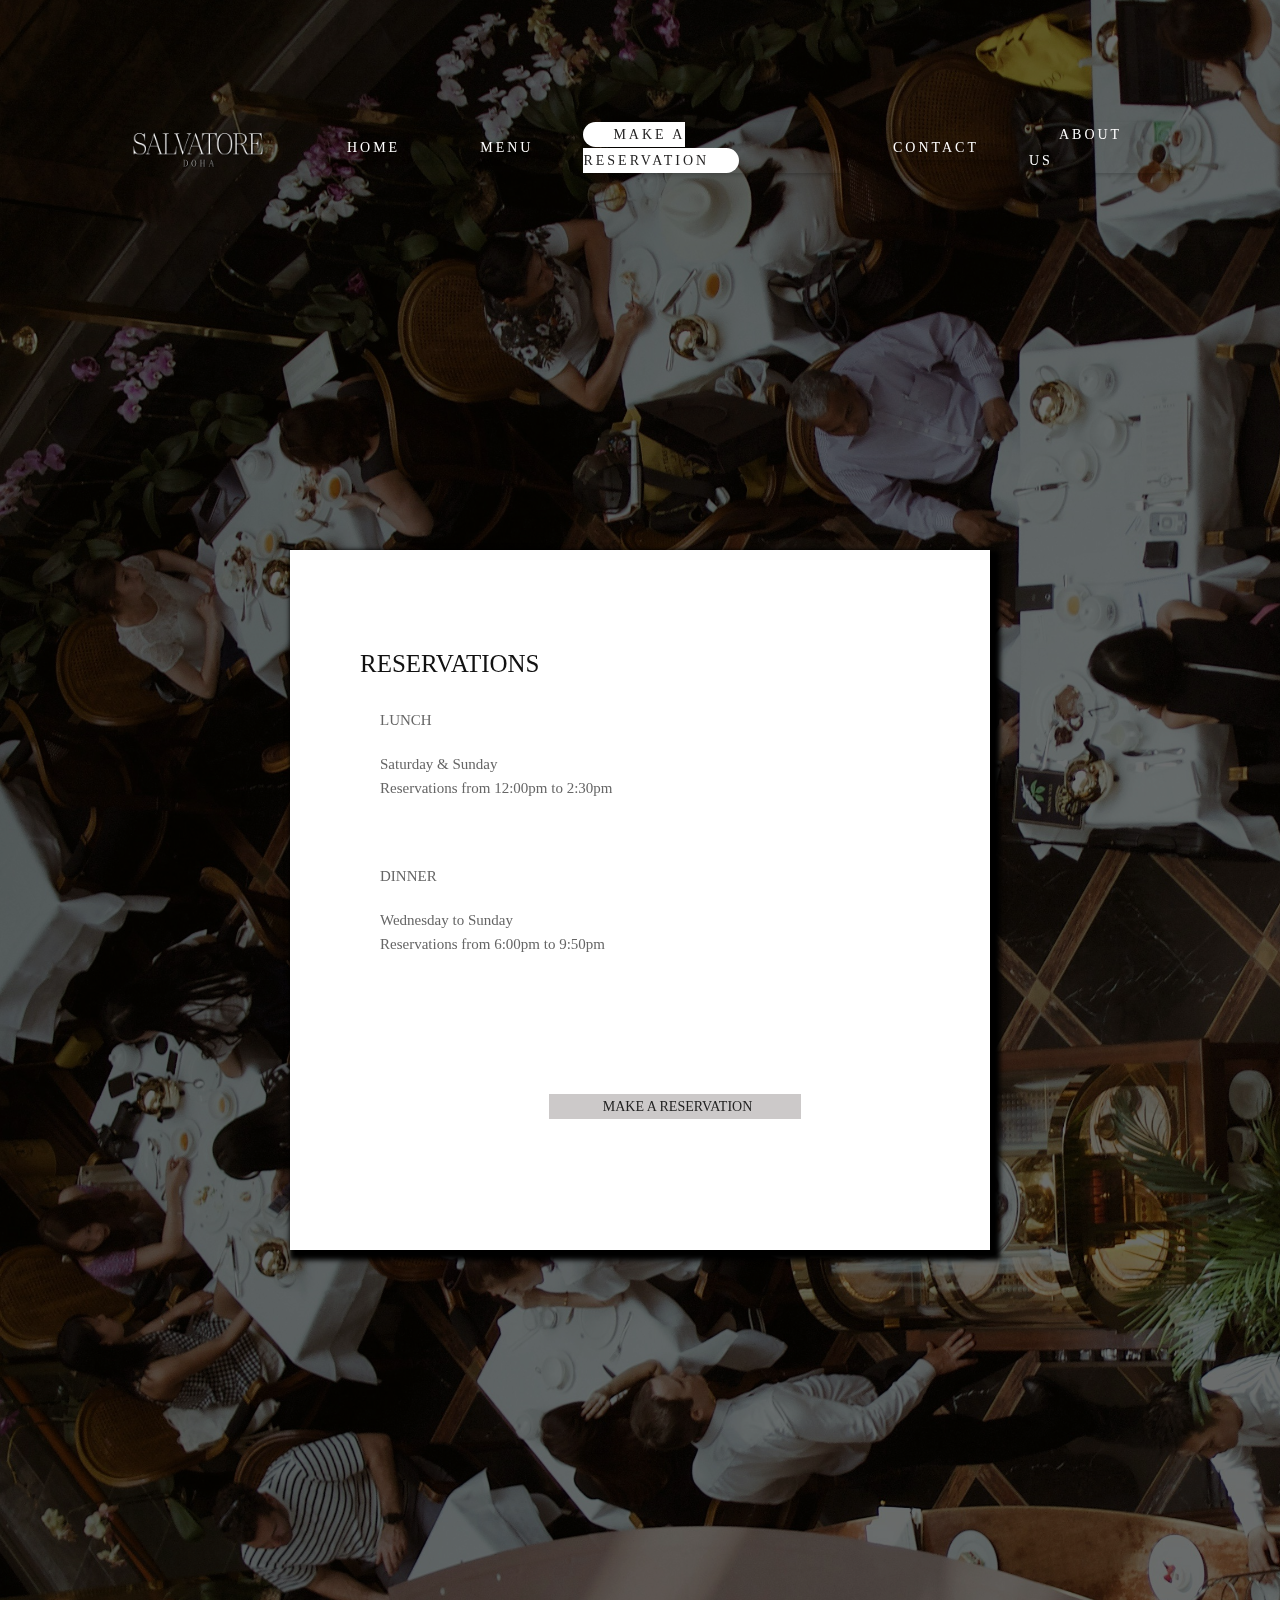
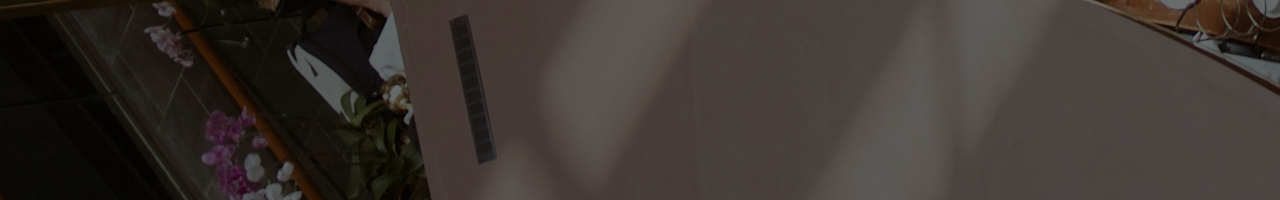
<file: reservation.html>
<!DOCTYPE html>
<html lang="en">
<head>
    <meta charset="UTF-8">
    <meta name="viewport" content="width=device-width, initial-scale=1.0">
    <title>MAKE A RESERVATION</title>
    <link rel="stylesheet" href="restaurant.css">
    <link id="u-theme-google-font" rel="stylesheet" href="https://fonts.googleapis.com/css?family=Roboto:100,100i,300,300i,400,400i,500,500i,700,700i,900,900i|Open+Sans:300,300i,400,400i,500,500i,600,600i,700,700i,800,800i">
    <link id="u-page-google-font" rel="stylesheet" href="https://fonts.googleapis.com/css?family=Montserrat:100,100i,200,200i,300,300i,400,400i,500,500i,600,600i,700,700i,800,800i,900,900i|Playfair+Display:400,400i,500,500i,600,600i,700,700i,800,800i,900,900i|Bebas+Neue:400|Reem+Kufi:400,500,600,700">
    
    <header>
       
        
        
        <ul>
          
            <div style="padding-top: 30px;">
           <img src="salvatore1.png" alt="image2" height="200" width="200"></div>
                
            <li class="page-collection"><a href="index.html">HOME</a></li>
            <li class="page-collection"><a href="menu.html">MENU</a></li>
            <li class="page-collection"><a href="reservation.html" class="active">MAKE A RESERVATION</a></li>
            <li class="page-collection"><a href="contact.html">CONTACT</a></li>
            <li class="page-collection"><a href="about-us.html">ABOUT US</a></li>
        </ul>
</header>
</head>
<br>
<br>
<br>
<body class="reservations-body">
    
    <div class="content-area">
        <section class="panel overview" data-section-name="overview" id="section1">
            <h2>Reservations</h2>
            <p><strong>LUNCH</strong></p>
            <p>Saturday & Sunday<br />
                Reservations from 12:00pm to 2:30pm</p>
                <p>&nbsp;</p>
                <p><strong>DINNER</strong></p>
                <p>Wednesday to Sunday<br />
                    Reservations from 6:00pm to 9:50pm</p>
                    <p>&nbsp;</p>
                    <p>&nbsp;</p>
                    <center><div class="mar-btn"><a href="restaurant.html">Make a Reservation</div></center>
                    </div>
            </section>
        </div>
    <div class="clear"></div>


      
</body>
</html>
</file>
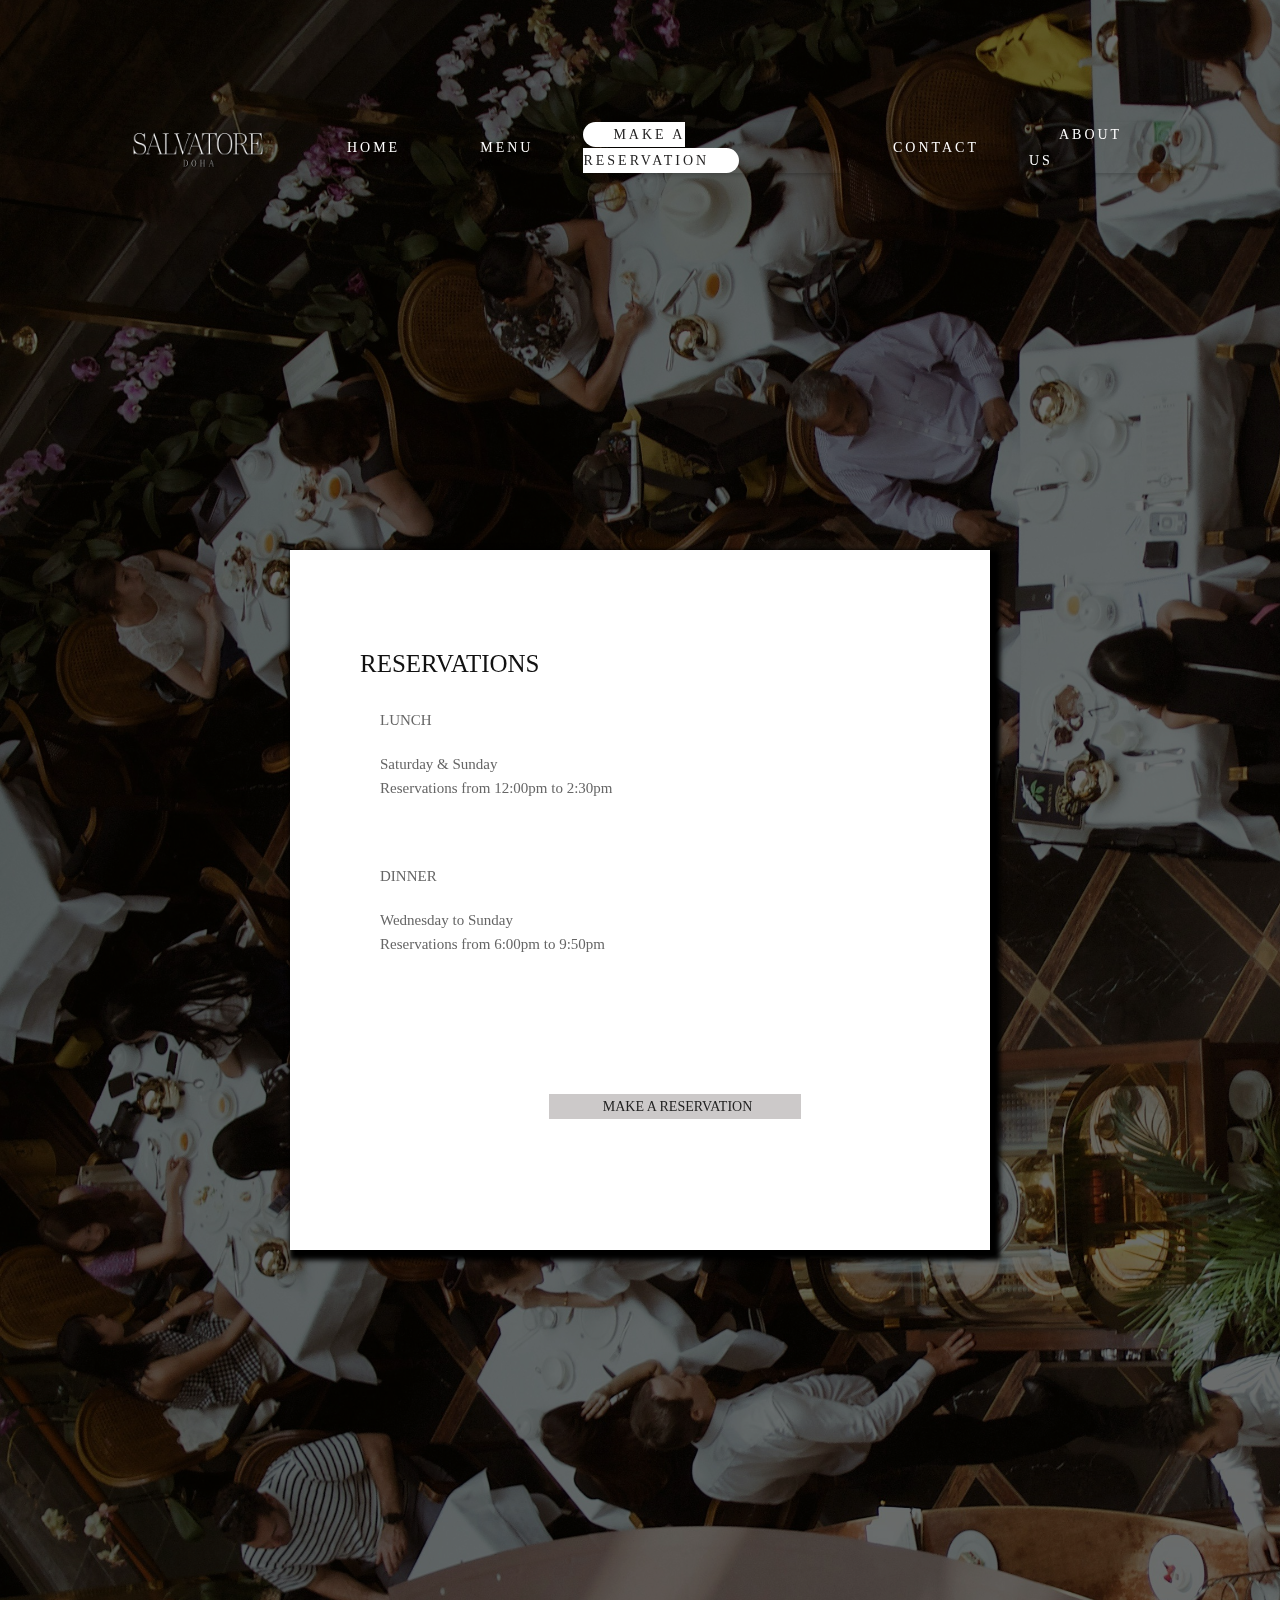
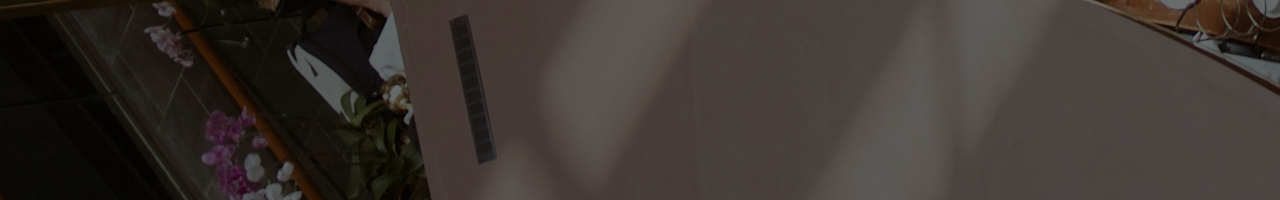
<file: restaurant-website/reservation.html>
<!DOCTYPE html>
<html lang="en">
<head>
    <meta charset="UTF-8">
    <meta name="viewport" content="width=device-width, initial-scale=1.0">
    <title>MAKE A RESERVATION</title>
    <link rel="stylesheet" href="restaurant.css">
    <link id="u-theme-google-font" rel="stylesheet" href="https://fonts.googleapis.com/css?family=Roboto:100,100i,300,300i,400,400i,500,500i,700,700i,900,900i|Open+Sans:300,300i,400,400i,500,500i,600,600i,700,700i,800,800i">
    <link id="u-page-google-font" rel="stylesheet" href="https://fonts.googleapis.com/css?family=Montserrat:100,100i,200,200i,300,300i,400,400i,500,500i,600,600i,700,700i,800,800i,900,900i|Playfair+Display:400,400i,500,500i,600,600i,700,700i,800,800i,900,900i|Bebas+Neue:400|Reem+Kufi:400,500,600,700">
    
    <header>
       
        
        
        <ul>
          
            <div style="padding-top: 30px;">
           <img src="salvatore1.png" alt="image2" height="200" width="200"></div>
                
            <li class="page-collection"><a href="home.html">HOME</a></li>
            <li class="page-collection"><a href="menu.html">MENU</a></li>
            <li class="page-collection"><a href="reservation.html" class="active">MAKE A RESERVATION</a></li>
            <li class="page-collection"><a href="contact.html">CONTACT</a></li>
            <li class="page-collection"><a href="about-us.html">ABOUT US</a></li>
        </ul>
</header>
</head>
<br>
<br>
<br>
<body class="reservations-body">
    
    <div class="content-area">
        <section class="panel overview" data-section-name="overview" id="section1">
            <h2>Reservations</h2>
            <p><strong>LUNCH</strong></p>
            <p>Saturday & Sunday<br />
                Reservations from 12:00pm to 2:30pm</p>
                <p>&nbsp;</p>
                <p><strong>DINNER</strong></p>
                <p>Wednesday to Sunday<br />
                    Reservations from 6:00pm to 9:50pm</p>
                    <p>&nbsp;</p>
                    <p>&nbsp;</p>
                    <center><div class="mar-btn"><a href="restaurant.html">Make a Reservation</div></center>
                    </div>
            </section>
        </div>
    <div class="clear"></div>


      
</body>
</html>
</file>
<file: restaurant.css>
@import url('https://fonts.googleapis.com/css2?family=Imbue:opsz,wght@10..100,100..900&display=swap');

* {
    margin: 0;
    padding: 0;
    box-sizing: border-box;
    font-family: 'Times New Roman', Times, serif;
}


.about-us {
    background:  linear-gradient(rgb(133, 133, 133),black ),
    url(stefan.jpg);
    background-size: cover;
    background-repeat: repeat;
    background-blend-mode: multiply;
    
}

.mennu {
    background: url(wood.jpg);
    background-size: 2300px;
    background-repeat: repeat;
}
body
{
    min-height: 200vh;
    display: flex;
    background-image: url(fancyresto.jpg);
    height: 50px;
    background-size: cover;
    backdrop-filter: brightness(45%);

}

header
{
    position: absolute;
    top: 0;
    left: 0;
    width: 100%;
    padding: 30px 100px;
    display: flex;
    justify-content: space-between;
    overflow: hidden;
    list-style: none;
    display: inline-block;
    transition: .8s;

}
.cover-logo 
{
    color: rgb(255, 255, 255);
    font-weight: 100;
    font-stretch: 900;
    text-decoration: none;
    font-size: 2em;
    text-transform: none;
    letter-spacing: -1px;
}

#cover-container {
    height: 10px;
 
}
header ul
{
    
    display: flex;
    justify-content: center;
    align-items: center;
  
}
header ul li
{
    float: left;
    list-style: none;
    margin-left: 20px;
    box-shadow: 0 2px 4px 0 rgba(0,0,0,.2);

}
header ul li a
{
    text-decoration: none;
    padding: 5px 30px;
    letter-spacing: 3px;
    color: white;
    border-radius: 30px;

}
header ul li a:hover,
header ul li .active

{
    background: white;
    color: rgb(36, 35, 35);
    
}
.dark img
{
    filter: brightness(50%);
    width: 100%;
    height: 100px;

}
h1
{
    align-items: center;
    display: flex;
    color: white;
    font-weight: 100;
    font-stretch: 900;
    text-decoration: none;
    font-size: 2em;
    text-transform: none;
    letter-spacing: -1px;
    text-shadow: 2px 0px 5px #000000;
}


#image3{
    align-items: center;
    padding-left: 12em;
}


/********/


.image2, .image3, .bgimg-3 {
  position: relative;
  opacity: 0.65;
  background-attachment: fixed;
  background-position: center;
  background-repeat: no-repeat;
  background-size: cover;

}
.image2 {
  background-image: url("fancyresto.jpg");
  min-height: 50%;
}

.image3 {
background-image: url("fancyresto.jpg");
  min-height: 50px;
}




@media only screen and (max-device-width: 1024px) {
  .image2, .image3, .bgimg-3 {
    background-attachment: scroll;
  }
}



/**********/


                *{
                    box-sizing:border-box!important;transition:ease all .5s}html{
                        scroll-behavior: smooth;
                    }
                    body
                    {color:#666;
                        font-size:14px;
                        font-family:Poppins;
                        line-height:1.80857;
                        font-weight:400;
                        overflow-x: hidden;
                    }
                    a
                    {
                        color:#1f1f1f;
                        text-decoration:none!important;outline:0!important;
                        -webkit-transition:all .3s ease-in-out;
                        -moz-transition:all .3s ease-in-out;
                        -ms-transition:all .3s ease-in-out;
                        -o-transition:all .3s ease-in-out;
                        transition:all .3s ease-in-out;
                    }

                        h1,h2,h3,h4,h5,h6
                        {
                            letter-spacing:0;
                            font-weight:400;
                            position:relative;
                            padding:0 0 10px 0;
                            font-weight:400;
                            line-height:normal;
                            color:#111;
                            margin: 0;
                        }

                        h1
                        {font-size: 24px;
                        
                        }
                        h2
                        {
                            font-size: 22px;
                        }
                        h3
                        {
                            font-size: 18px;
                        }
                        h4
                        {
                            font-size: 16px;
                        }
                        h5
                        {
                            font-size: 14px;
                        }
                        h6
                        {
                            font-size: 13px;
                        }


                        *,::after,::before
                        {
                            -webkit-box-sizing:border-box;
                            -moz-box-sizing:border-box;
                            box-sizing:border-box;
                        
                        
                        }
                        
                        h1 a,h2 a,h3 a,h4 a,h5 a,h6 a
                        
                        {
                            color:#212121;
                            text-decoration:none!important;opacity:1;
                        }
                        button:focus
                        {
                            outline:0;

                        }
                            
                        li,ol,ul
                        {
                            margin: 0;
                            padding: 0;
                            list-style: none;
                        }

                        p
                        {
                            margin: 20px;
                            font-weight: 300;
                            font-size: 15px;
                            line-height: 24px;
                        }
                            a
                            {
                                color: #222;
                                text-decoration: none;
                                outline: 0!important;
                            }
                            
                            .btn, a
                            {
                                text-decoration: none!important;
                                outline:0!important;
                                -webkit-transition:all .3s ease-in-out;
                                -moz-transition:all .3s ease-in-out;
                                -ms-transition:all .3s ease-in-out;
                                -o-transition:all .3s ease-in-out;
                                transition:all .3s ease-in-out;
                            }
                                
                                
                            img
                            {
                                
                                max-width: 100%;
                                height: auto;
                            
                            }
                            :focus{
                            
                                outline:0;
                            }
                                
                                
                        .padding_bottom_0
                        {
                            padding-bottom: 0!important};
                            
                        .btn-custom
                        {
                            margin-top: 20px;
                            background-color:transparent!important;
                            border: 2px solid #ddd;
                            padding: 12px 40px;
                            font-size: 16px;
                        }
                        
                        .lead
                        {
                            font-size: 18px;
                            line-height: 30px;
                            color: #767676;
                            margin: 0;
                            padding: 0;
                        
                        }
                        
                        
                        
                        .navbar-form input{border:none!important;
                        
                        }
                        
                       
                        
                        blockquote {
                            margin: 20px 0 20px;
                            padding: 30px;
                        }
                        
                        button
                        {
                            border: 0;
                            margin: 0;
                            padding: 0;
                            cursor: pointer;
                        }
                        .full
                        {
                            float: left;
                            width: 100%;
                        }
                        .layout_padding 
                        {
                            padding-top: 90px;
                            padding-bottom: 0;
                        }
                        .padding_0
                        {
                            padding: 0;
                        }
                        
                        .header_section
                        {
                            width: 100%;
                            float: left; 
                            height: auto;
                            background-size: 100%;
                        
                        }
                        
                        .bg-light {
                            
                            background-color: transparent!important }
                        
                        .mb-lg-0,.my-lg-0
                        {
                            margin-bottom: 0!important;
                            width: 25%;
                            float: left; 
                        
                        }
                       
                        .contact_bt_main
                        {
                            width: 17%;
                            margin: 0 auto;
                            text-align: center;
                            text-shadow: #000000;
                            box-shadow: 5px 15px 5px;
                        }
                        
                        .contact_bt
                        {
                            width: 100%;
                            float: none;
                            margin-top: 360px;
                        }
                
                        
                        .contact_bt a:hover
                        {
                            color: #fff;
                            background-color: #000;
                        
                        }
                       
                    
                  
                 
                .contact_section
                {
                    width: 50%;
                    display: flex;
                    justify-content: center;
                    padding-left: 50em;
                    background-size: 100%;
                    background-repeat: no-repeat;
                    padding-bottom: 100px; 
                    padding-top: 330px;
                    text-align: center;
                }
                .mail_section
                {
                    width: 100%; 
                   
                }
                .contact_text 
                {
                    width: 100%; 
                    float: left;
                    font-size: 36px;
                    color: #fff;
                    text-align: center;
                }
                .email-bt
                {
                    color:#989696;
                    width: 100%;
                    height: 55px;
                    font-size: 18px;
                    padding: 20px;
                    margin-top: 25px;
                    border: 0;
                    border-radius: 5px;
                    display: flex;
                    align-items: center;
                }
                input.email-bt::placeholder
                {
                    color: #989696}
                    
                .message-bt{
                    
                    color: #989696; 
                    display: flex;
                    width: 500px;
                    height: 150px;
                    font-size: 18px; 
                    padding: 20px 5px 5px 20px;
                    margin-top: 25px;
                    border: 0;
                    border-radius: 5px;
                    
                    }
                    
                    textarea#comment::placeholder
                    {
                        color: #989696}
                
                .send_bt
                {
                    width: 50%;
                    display: flex;
                    justify-content: center;
                    margin-top: 50px;
                    opacity: 90%;
                   
                }
                    
                .send_bt a
                {
                    width: 40%;
                    float: left;
                    font-size: 20px;
                    color: #ffffff; 
                    text-align: center;
                    border: 2px solid #c9c8c8;
                    border-radius: 2px;
                    background-color: rgb(94, 54, 54);
                    padding: 10px 5px;
                    font-weight: 700;

                
                }  
                .send_bt a:hover
                {
                    color:#989696;
                    background-color: #fff
                }
                    
          
                
.about_text 
{
    display: flex;
    justify-content: center;
    background-position: 50px;
    opacity: 100%;
    text-shadow: black;
    letter-spacing: 3px;
    text-transform: uppercase;
    font-size: 30px;
    padding-bottom: 30px;
    
    
                
}
            
.about_section
{
 
    color: #666;
    font-size: 20px;
    line-height: 1.80857;
    font-weight: 100;
    transition: ease all .5s;
    width: 50%;
    justify-content: center;
    opacity: 100%;
    height: 300px;
    width: 980px;
    background-color: rgb(71, 38, 38);
    opacity: 80%;
    border-radius: 20px;
    box-shadow: #000000 0px 5px 0px 2px;
    position:initial;
    display: flex;
    margin-top: 0px;
    margin-left: 300px; 
    margin-right: auto;;
    top: 0px;
    bottom: 100px;
    align-items: center;
    padding-bottom: 80px;
    letter-spacing: 2px;
    float:none;
    
 

}

#image4 {
    width: auto;
    height: auto;
    margin-left: 500px;

}


#image5
{
    width: auto;
    height: auto;
    margin-left: 430px;

}

#image2
{
    filter: brightness(130%);
}

#input278 {

    font-family: 'Open Sans',sans-serif;
    box-sizing: border-box;
    display: flex;
    position: relative;
    color: #3d3d3d;
    background-color: #ffffff;
    background-image: none;
}



.content-area
{
    background-color: white;
    padding-bottom: 30px;
    padding-top: 100px;
    height: 700px;
    width: 700px;
    justify-content: center;
    padding-left: 70px;
    margin-top: 150px;
    margin-left: 30px;
    margin: auto;
    box-shadow: #000000 5px 5px 5px 5px;
}

.content-area h2
{
    text-transform: uppercase;
    font-weight: 300px;
    font-size: 25px;
    justify-content: center;
}

.mar-btn {
    -webkit-transition:all .3s ease-in-out;
    -moz-transition:all .3s ease-in-out;
    -ms-transition:all .3s ease-in-out;
    -o-transition:all .3s ease-in-out;
    transition:all .3s ease-in-out;
    width: 40%;
    height: 100%;
    display: flex;
    justify-content: center;
    margin-top: 50px;
    padding-left: 5px;
    opacity: 100%;
    text-transform: uppercase;
    background-color: #ccc9c9;
    
}
                    
.mar_btn a
{
    width: 40%;
    float: left;
    font-size: 20px;
    color: #642727; 
    text-align: center;
    border: 2px solid #221c1c;
    border-radius: 2px;
    background-color: rgb(94, 54, 54);
    padding: 10px 5px;
    font-weight: 700;
    color: white !important;

                
}  
.mar_btn a:hover
{
    color:#989696;
    background-color: #7e1414
}

#section2 {
    margin-top: 250px;
    background-color: rgb(87, 74, 74);
    letter-spacing: 2px;
    box-sizing: border-box 30px;
    width: 80%;
    height: 30%;
    box-shadow: #000000 5px 5px 5px 5px;
    margin-top: 30px;
    margin-bottom: 50px;
    justify-content: center;
    text-align: center;
    text-decoration: none;
    

}

#h2-menu{
    text-align: center;
    text-transform: uppercase;
    letter-spacing: 3px;
    font-size: 30px;

}
hr {
    width: 50%;
    text-align: center;
    border-bottom: 1px solid #f0f0f0;
    border-top: 1px solid #000000;
    width: 40%;
    height: 1px;
    display: inline-block;
    vertical-align: middle
}

#section3 {
    margin-bottom: 500px;
    margin-top: 200px;
    color: rgb(0, 0, 0);
    background-color: rgb(247, 247, 247);
    letter-spacing: 2px;
    box-sizing: border-box 30px;
    width: 80%;
    height: 30%;
    box-shadow: #000000 8px 5px 5px 5px;
    justify-content: center;
    text-align: center;
    text-decoration: none;
    position: relative;
    left: 700px;
    rotate: 45px;
}

#h36s
{
    color: rgb(41, 41, 41);
    font-size: 35px;
    letter-spacing: 5px;
    text-transform: uppercase;
}

#image7 {
    height: 337px;
    width: 800px;
    object-fit: cover;
    margin-left: 600px;
    justify-content: center;
    filter: brightness(60%);
    filter: saturate(60%);
    filter: hue-rotate(40%);
    box-shadow: #000000 5px 5px 15px 5px;
    
    float:none
}

#section4 {
    text-align: center;
    justify-content: center;
    margin: 500px;
    width: 50%;
    height: 100px;
    margin-top: 5px;
    margin-bottom: 80px;
    color: #666;
    font-size: 20px;
    line-height: 1.80857;
    transition: ease all .5s;
    opacity: 100%;
    background-color: rgb(236, 236, 236);
    opacity: 60%;
    border-radius: 20px;
    box-shadow: #000000 0px 3px 0px 2px;
    position:initial;
    display: flex;
    top: 0px;
    align-items: center;
    padding-bottom: 80px;
    letter-spacing: 2px;
    float:none;
}

#section4 p {
    padding-top: 80px;
    color: rgb(39, 31, 31);

}

#image8 {
    height: 337px;
    width: 800px;
    object-fit: cover;
    margin-left: 100px;
    justify-content: center;
    filter: brightness(60%);
    filter: saturate(60%);
    filter: hue-rotate(40%);
    box-shadow: #000000 5px 5px 15px 5px;    
    float: none;
}


#image9 {
    height: 337px;
    width: 800px;
    object-fit: cover;
    margin-left: 600px;
    margin-bottom: 300px;
    justify-content: center;
    filter: brightness(60%);
    filter: saturate(60%);
    filter: hue-rotate(40%);
    box-shadow: #000000 5px 5px 15px 5px;
    float: none;
}

footer .copy-block {
    width: 1700px;
    background-color: #1a1a1a;
    color: #fff;
    padding: 26px 0px;
    text-align: center;
    font-size: 14px;
    text-transform: uppercase;
    letter-spacing: 4px;
    font-weight: 400;
    line-height: 22px;
    font-family: "OakesGroteskRegular";
    box-sizing: border-box;
    border: 0;
    background: transparent;
    text-decoration: none;
    list-style: none;
    background-color: #1a1a1a;
    color: #fff;
    text-align: center;
    font-size: 14px;
    text-transform: uppercase;
    letter-spacing: 4px;
    display: block;
    position: absolute;
    bottom: 0;



}

#ft2 {
    bottom: 0;
    position: absolute;

}
</file>
<file: restaurant-website/restaurant.css>
@import url('https://fonts.googleapis.com/css2?family=Imbue:opsz,wght@10..100,100..900&display=swap');

* {
    margin: 0;
    padding: 0;
    box-sizing: border-box;
    font-family: 'Times New Roman', Times, serif;
}


.about-us {
    background:  linear-gradient(rgb(133, 133, 133),black ),
    url(stefan.jpg);
    background-size: cover;
    background-repeat: repeat;
    background-blend-mode: multiply;
    
}

.mennu {
    background: url(wood.jpg);
    background-size: 2300px;
    background-repeat: repeat;
}
body
{
    min-height: 200vh;
    display: flex;
    background-image: url(fancyresto.jpg);
    height: 50px;
    background-size: cover;
    backdrop-filter: brightness(45%);

}

header
{
    position: absolute;
    top: 0;
    left: 0;
    width: 100%;
    padding: 30px 100px;
    display: flex;
    justify-content: space-between;
    overflow: hidden;
    list-style: none;
    display: inline-block;
    transition: .8s;

}
.cover-logo 
{
    color: rgb(255, 255, 255);
    font-weight: 100;
    font-stretch: 900;
    text-decoration: none;
    font-size: 2em;
    text-transform: none;
    letter-spacing: -1px;
}

#cover-container {
    height: 10px;
 
}
header ul
{
    
    display: flex;
    justify-content: center;
    align-items: center;
  
}
header ul li
{
    float: left;
    list-style: none;
    margin-left: 20px;
    box-shadow: 0 2px 4px 0 rgba(0,0,0,.2);

}
header ul li a
{
    text-decoration: none;
    padding: 5px 30px;
    letter-spacing: 3px;
    color: white;
    border-radius: 30px;

}
header ul li a:hover,
header ul li .active

{
    background: white;
    color: rgb(36, 35, 35);
    
}
.dark img
{
    filter: brightness(50%);
    width: 100%;
    height: 100px;

}
h1
{
    align-items: center;
    display: flex;
    color: white;
    font-weight: 100;
    font-stretch: 900;
    text-decoration: none;
    font-size: 2em;
    text-transform: none;
    letter-spacing: -1px;
    text-shadow: 2px 0px 5px #000000;
}


#image3{
    align-items: center;
    padding-left: 12em;
}


/********/


.image2, .image3, .bgimg-3 {
  position: relative;
  opacity: 0.65;
  background-attachment: fixed;
  background-position: center;
  background-repeat: no-repeat;
  background-size: cover;

}
.image2 {
  background-image: url("fancyresto.jpg");
  min-height: 50%;
}

.image3 {
background-image: url("fancyresto.jpg");
  min-height: 50px;
}




@media only screen and (max-device-width: 1024px) {
  .image2, .image3, .bgimg-3 {
    background-attachment: scroll;
  }
}



/**********/


                *{
                    box-sizing:border-box!important;transition:ease all .5s}html{
                        scroll-behavior: smooth;
                    }
                    body
                    {color:#666;
                        font-size:14px;
                        font-family:Poppins;
                        line-height:1.80857;
                        font-weight:400;
                        overflow-x: hidden;
                    }
                    a
                    {
                        color:#1f1f1f;
                        text-decoration:none!important;outline:0!important;
                        -webkit-transition:all .3s ease-in-out;
                        -moz-transition:all .3s ease-in-out;
                        -ms-transition:all .3s ease-in-out;
                        -o-transition:all .3s ease-in-out;
                        transition:all .3s ease-in-out;
                    }

                        h1,h2,h3,h4,h5,h6
                        {
                            letter-spacing:0;
                            font-weight:400;
                            position:relative;
                            padding:0 0 10px 0;
                            font-weight:400;
                            line-height:normal;
                            color:#111;
                            margin: 0;
                        }

                        h1
                        {font-size: 24px;
                        
                        }
                        h2
                        {
                            font-size: 22px;
                        }
                        h3
                        {
                            font-size: 18px;
                        }
                        h4
                        {
                            font-size: 16px;
                        }
                        h5
                        {
                            font-size: 14px;
                        }
                        h6
                        {
                            font-size: 13px;
                        }


                        *,::after,::before
                        {
                            -webkit-box-sizing:border-box;
                            -moz-box-sizing:border-box;
                            box-sizing:border-box;
                        
                        
                        }
                        
                        h1 a,h2 a,h3 a,h4 a,h5 a,h6 a
                        
                        {
                            color:#212121;
                            text-decoration:none!important;opacity:1;
                        }
                        button:focus
                        {
                            outline:0;

                        }
                            
                        li,ol,ul
                        {
                            margin: 0;
                            padding: 0;
                            list-style: none;
                        }

                        p
                        {
                            margin: 20px;
                            font-weight: 300;
                            font-size: 15px;
                            line-height: 24px;
                        }
                            a
                            {
                                color: #222;
                                text-decoration: none;
                                outline: 0!important;
                            }
                            
                            .btn, a
                            {
                                text-decoration: none!important;
                                outline:0!important;
                                -webkit-transition:all .3s ease-in-out;
                                -moz-transition:all .3s ease-in-out;
                                -ms-transition:all .3s ease-in-out;
                                -o-transition:all .3s ease-in-out;
                                transition:all .3s ease-in-out;
                            }
                                
                                
                            img
                            {
                                
                                max-width: 100%;
                                height: auto;
                            
                            }
                            :focus{
                            
                                outline:0;
                            }
                                
                                
                        .padding_bottom_0
                        {
                            padding-bottom: 0!important};
                            
                        .btn-custom
                        {
                            margin-top: 20px;
                            background-color:transparent!important;
                            border: 2px solid #ddd;
                            padding: 12px 40px;
                            font-size: 16px;
                        }
                        
                        .lead
                        {
                            font-size: 18px;
                            line-height: 30px;
                            color: #767676;
                            margin: 0;
                            padding: 0;
                        
                        }
                        
                        
                        
                        .navbar-form input{border:none!important;
                        
                        }
                        
                       
                        
                        blockquote {
                            margin: 20px 0 20px;
                            padding: 30px;
                        }
                        
                        button
                        {
                            border: 0;
                            margin: 0;
                            padding: 0;
                            cursor: pointer;
                        }
                        .full
                        {
                            float: left;
                            width: 100%;
                        }
                        .layout_padding 
                        {
                            padding-top: 90px;
                            padding-bottom: 0;
                        }
                        .padding_0
                        {
                            padding: 0;
                        }
                        
                        .header_section
                        {
                            width: 100%;
                            float: left; 
                            height: auto;
                            background-size: 100%;
                        
                        }
                        
                        .bg-light {
                            
                            background-color: transparent!important }
                        
                        .mb-lg-0,.my-lg-0
                        {
                            margin-bottom: 0!important;
                            width: 25%;
                            float: left; 
                        
                        }
                       
                        .contact_bt_main
                        {
                            width: 17%;
                            margin: 0 auto;
                            text-align: center;
                            text-shadow: #000000;
                            box-shadow: 5px 15px 5px;
                        }
                        
                        .contact_bt
                        {
                            width: 100%;
                            float: none;
                            margin-top: 360px;
                        }
                
                        
                        .contact_bt a:hover
                        {
                            color: #fff;
                            background-color: #000;
                        
                        }
                       
                    
                  
                 
                .contact_section
                {
                    width: 50%;
                    display: flex;
                    justify-content: center;
                    padding-left: 50em;
                    background-size: 100%;
                    background-repeat: no-repeat;
                    padding-bottom: 100px; 
                    padding-top: 330px;
                    text-align: center;
                }
                .mail_section
                {
                    width: 100%; 
                   
                }
                .contact_text 
                {
                    width: 100%; 
                    float: left;
                    font-size: 36px;
                    color: #fff;
                    text-align: center;
                }
                .email-bt
                {
                    color:#989696;
                    width: 100%;
                    height: 55px;
                    font-size: 18px;
                    padding: 20px;
                    margin-top: 25px;
                    border: 0;
                    border-radius: 5px;
                    display: flex;
                    align-items: center;
                }
                input.email-bt::placeholder
                {
                    color: #989696}
                    
                .message-bt{
                    
                    color: #989696; 
                    display: flex;
                    width: 500px;
                    height: 150px;
                    font-size: 18px; 
                    padding: 20px 5px 5px 20px;
                    margin-top: 25px;
                    border: 0;
                    border-radius: 5px;
                    
                    }
                    
                    textarea#comment::placeholder
                    {
                        color: #989696}
                
                .send_bt
                {
                    width: 50%;
                    display: flex;
                    justify-content: center;
                    margin-top: 50px;
                    opacity: 90%;
                   
                }
                    
                .send_bt a
                {
                    width: 40%;
                    float: left;
                    font-size: 20px;
                    color: #ffffff; 
                    text-align: center;
                    border: 2px solid #c9c8c8;
                    border-radius: 2px;
                    background-color: rgb(94, 54, 54);
                    padding: 10px 5px;
                    font-weight: 700;

                
                }  
                .send_bt a:hover
                {
                    color:#989696;
                    background-color: #fff
                }
                    
          
                
.about_text 
{
    display: flex;
    justify-content: center;
    background-position: 50px;
    opacity: 100%;
    text-shadow: black;
    letter-spacing: 3px;
    text-transform: uppercase;
    font-size: 30px;
    padding-bottom: 30px;
    
    
                
}
            
.about_section
{
 
    color: #666;
    font-size: 20px;
    line-height: 1.80857;
    font-weight: 100;
    transition: ease all .5s;
    width: 50%;
    justify-content: center;
    opacity: 100%;
    height: 300px;
    width: 980px;
    background-color: rgb(71, 38, 38);
    opacity: 80%;
    border-radius: 20px;
    box-shadow: #000000 0px 5px 0px 2px;
    position:initial;
    display: flex;
    margin-top: 0px;
    margin-left: 300px; 
    margin-right: auto;;
    top: 0px;
    bottom: 100px;
    align-items: center;
    padding-bottom: 80px;
    letter-spacing: 2px;
    float:none;
    
 

}

#image4 {
    width: auto;
    height: auto;
    margin-left: 500px;

}


#image5
{
    width: auto;
    height: auto;
    margin-left: 430px;

}

#image2
{
    filter: brightness(130%);
}

#input278 {

    font-family: 'Open Sans',sans-serif;
    box-sizing: border-box;
    display: flex;
    position: relative;
    color: #3d3d3d;
    background-color: #ffffff;
    background-image: none;
}



.content-area
{
    background-color: white;
    padding-bottom: 30px;
    padding-top: 100px;
    height: 700px;
    width: 700px;
    justify-content: center;
    padding-left: 70px;
    margin-top: 150px;
    margin-left: 30px;
    margin: auto;
    box-shadow: #000000 5px 5px 5px 5px;
}

.content-area h2
{
    text-transform: uppercase;
    font-weight: 300px;
    font-size: 25px;
    justify-content: center;
}

.mar-btn {
    -webkit-transition:all .3s ease-in-out;
    -moz-transition:all .3s ease-in-out;
    -ms-transition:all .3s ease-in-out;
    -o-transition:all .3s ease-in-out;
    transition:all .3s ease-in-out;
    width: 40%;
    height: 100%;
    display: flex;
    justify-content: center;
    margin-top: 50px;
    padding-left: 5px;
    opacity: 100%;
    text-transform: uppercase;
    background-color: #ccc9c9;
    
}
                    
.mar_btn a
{
    width: 40%;
    float: left;
    font-size: 20px;
    color: #642727; 
    text-align: center;
    border: 2px solid #221c1c;
    border-radius: 2px;
    background-color: rgb(94, 54, 54);
    padding: 10px 5px;
    font-weight: 700;
    color: white !important;

                
}  
.mar_btn a:hover
{
    color:#989696;
    background-color: #7e1414
}

#section2 {
    margin-top: 250px;
    background-color: rgb(87, 74, 74);
    letter-spacing: 2px;
    box-sizing: border-box 30px;
    width: 80%;
    height: 30%;
    box-shadow: #000000 5px 5px 5px 5px;
    margin-top: 30px;
    margin-bottom: 50px;
    justify-content: center;
    text-align: center;
    text-decoration: none;
    

}

#h2-menu{
    text-align: center;
    text-transform: uppercase;
    letter-spacing: 3px;
    font-size: 30px;

}
hr {
    width: 50%;
    text-align: center;
    border-bottom: 1px solid #f0f0f0;
    border-top: 1px solid #000000;
    width: 40%;
    height: 1px;
    display: inline-block;
    vertical-align: middle
}

#section3 {
    margin-bottom: 500px;
    margin-top: 200px;
    color: rgb(0, 0, 0);
    background-color: rgb(247, 247, 247);
    letter-spacing: 2px;
    box-sizing: border-box 30px;
    width: 80%;
    height: 30%;
    box-shadow: #000000 8px 5px 5px 5px;
    justify-content: center;
    text-align: center;
    text-decoration: none;
    position: relative;
    left: 700px;
    rotate: 45px;
}

#h36s
{
    color: rgb(41, 41, 41);
    font-size: 35px;
    letter-spacing: 5px;
    text-transform: uppercase;
}

#image7 {
    height: 337px;
    width: 800px;
    object-fit: cover;
    margin-left: 600px;
    justify-content: center;
    filter: brightness(60%);
    filter: saturate(60%);
    filter: hue-rotate(40%);
    box-shadow: #000000 5px 5px 15px 5px;
    
    float:none
}

#section4 {
    text-align: center;
    justify-content: center;
    margin: 500px;
    width: 50%;
    height: 100px;
    margin-top: 5px;
    margin-bottom: 80px;
    color: #666;
    font-size: 20px;
    line-height: 1.80857;
    transition: ease all .5s;
    opacity: 100%;
    background-color: rgb(236, 236, 236);
    opacity: 60%;
    border-radius: 20px;
    box-shadow: #000000 0px 3px 0px 2px;
    position:initial;
    display: flex;
    top: 0px;
    align-items: center;
    padding-bottom: 80px;
    letter-spacing: 2px;
    float:none;
}

#section4 p {
    padding-top: 80px;
    color: rgb(39, 31, 31);

}

#image8 {
    height: 337px;
    width: 800px;
    object-fit: cover;
    margin-left: 100px;
    justify-content: center;
    filter: brightness(60%);
    filter: saturate(60%);
    filter: hue-rotate(40%);
    box-shadow: #000000 5px 5px 15px 5px;    
    float: none;
}


#image9 {
    height: 337px;
    width: 800px;
    object-fit: cover;
    margin-left: 600px;
    margin-bottom: 300px;
    justify-content: center;
    filter: brightness(60%);
    filter: saturate(60%);
    filter: hue-rotate(40%);
    box-shadow: #000000 5px 5px 15px 5px;
    float: none;
}

footer .copy-block {
    width: 1700px;
    background-color: #1a1a1a;
    color: #fff;
    padding: 26px 0px;
    text-align: center;
    font-size: 14px;
    text-transform: uppercase;
    letter-spacing: 4px;
    font-weight: 400;
    line-height: 22px;
    font-family: "OakesGroteskRegular";
    box-sizing: border-box;
    border: 0;
    background: transparent;
    text-decoration: none;
    list-style: none;
    background-color: #1a1a1a;
    color: #fff;
    text-align: center;
    font-size: 14px;
    text-transform: uppercase;
    letter-spacing: 4px;
    display: block;
    position: absolute;
    bottom: 0;



}

#ft2 {
    bottom: 0;
    position: absolute;

}
</file>
